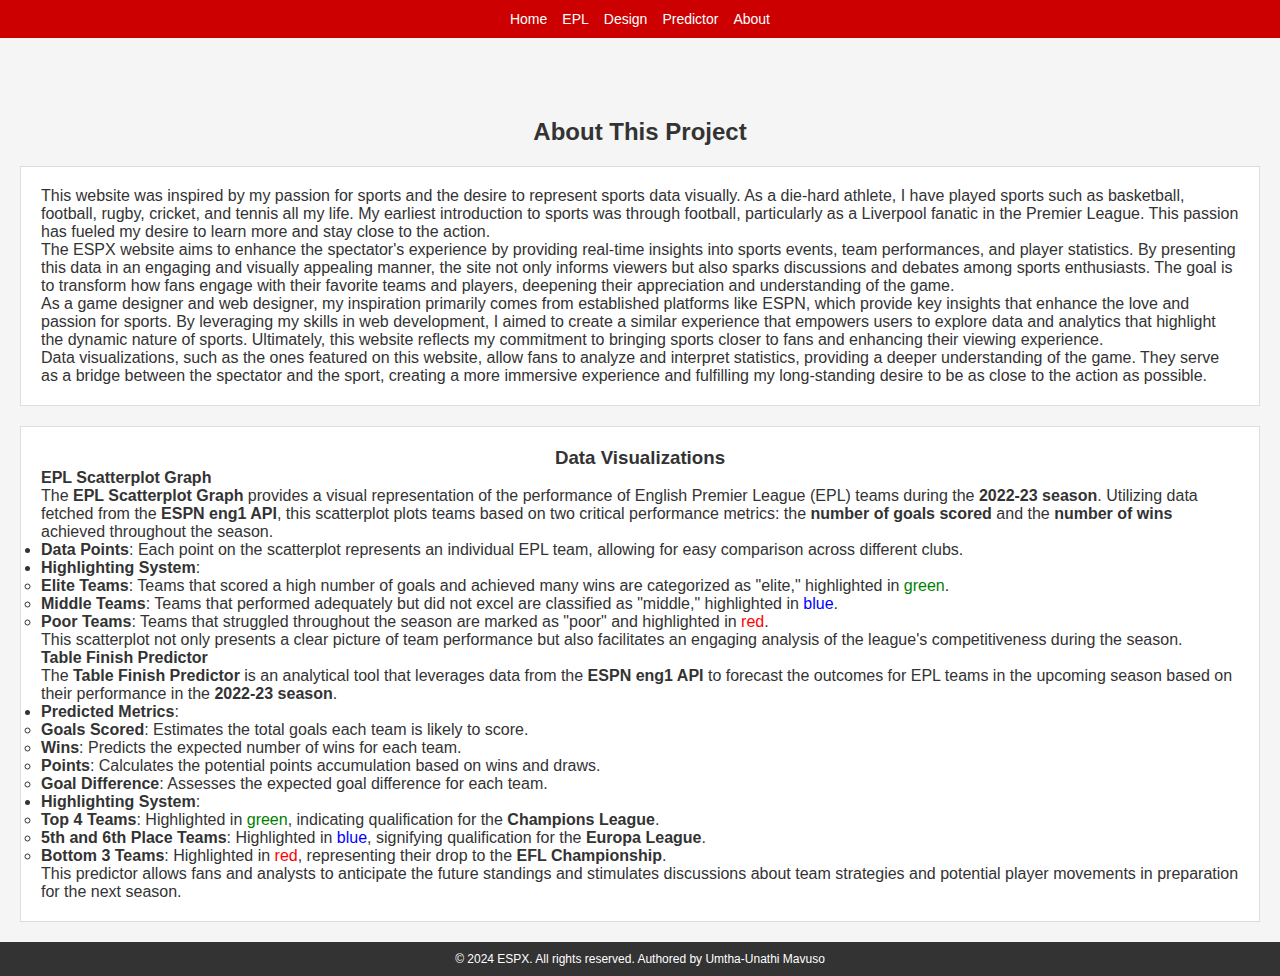
<file: html/about.html>
<!DOCTYPE html>
<html lang="en">
<head>
    <meta charset="UTF-8">
    <meta name="viewport" content="width=device-width, initial-scale=1.0">
    <title>About</title>
    <meta name="description" content="Learn about the inspiration and development behind the ESPN Clone project, combining a passion for sports with web development and data visualization.">
    <meta name="keywords" content="about, ESPN Clone, sports passion, web development, data visualization">
    <meta name="author" content="Umtha-Unathi Mavuso">
    <link rel="stylesheet" href="../css/styles.css">
</head>    
<body>
    <header>
        <div class="espn-header">
            <img src="../logos/espx-logo(2).png" alt="ESPX Logo" class="espn-logo">
            <nav>
                <ul class="nav-menu">
                    <li><a href="../index.html">Home</a></li>
                    <li><a href="../html/efl.html">EPL</a></li>
                    <li><a href="../html/design.html">Design</a></li>
                    <li><a href="../html/predictor.html">Predictor</a></li>
                    <li><a href="../html/about.html">About</a></li>
                </ul>
            </nav>
        </div>
    </header>

    <main>
        <h2>About This Project</h2>
        <section class="about-page-description">
            <p>This website was inspired by my passion for sports and the desire to represent sports data visually. As a die-hard athlete, I have played sports such as basketball, football, rugby, cricket, and tennis all my life. My earliest introduction to sports was through football, particularly as a Liverpool fanatic in the Premier League. This passion has fueled my desire to learn more and stay close to the action.</p>

            <p>The ESPX website aims to enhance the spectator's experience by providing real-time insights into sports events, team performances, and player statistics. By presenting this data in an engaging and visually appealing manner, the site not only informs viewers but also sparks discussions and debates among sports enthusiasts. The goal is to transform how fans engage with their favorite teams and players, deepening their appreciation and understanding of the game.</p>

            <p>As a game designer and web designer, my inspiration primarily comes from established platforms like ESPN, which provide key insights that enhance the love and passion for sports. By leveraging my skills in web development, I aimed to create a similar experience that empowers users to explore data and analytics that highlight the dynamic nature of sports. Ultimately, this website reflects my commitment to bringing sports closer to fans and enhancing their viewing experience.</p>

            <p>Data visualizations, such as the ones featured on this website, allow fans to analyze and interpret statistics, providing a deeper understanding of the game. They serve as a bridge between the spectator and the sport, creating a more immersive experience and fulfilling my long-standing desire to be as close to the action as possible.</p>
        </section>

        <section class="scatterplot-explanation">
            <h3>Data Visualizations</h3>
            <h4>EPL Scatterplot Graph</h4>
            <p>The <strong>EPL Scatterplot Graph</strong> provides a visual representation of the performance of English Premier League (EPL) teams during the <strong>2022-23 season</strong>. Utilizing data fetched from the <strong>ESPN eng1 API</strong>, this scatterplot plots teams based on two critical performance metrics: the <strong>number of goals scored</strong> and the <strong>number of wins</strong> achieved throughout the season.</p>
            <ul>
                <li><strong>Data Points</strong>: Each point on the scatterplot represents an individual EPL team, allowing for easy comparison across different clubs.</li>
                <li><strong>Highlighting System</strong>: 
                    <ul>
                        <li><strong>Elite Teams</strong>: Teams that scored a high number of goals and achieved many wins are categorized as "elite," highlighted in <span style="color: green;">green</span>.</li>
                        <li><strong>Middle Teams</strong>: Teams that performed adequately but did not excel are classified as "middle," highlighted in <span style="color: blue;">blue</span>.</li>
                        <li><strong>Poor Teams</strong>: Teams that struggled throughout the season are marked as "poor" and highlighted in <span style="color: red;">red</span>.</li>
                    </ul>
                </li>
            </ul>
            <p>This scatterplot not only presents a clear picture of team performance but also facilitates an engaging analysis of the league's competitiveness during the season.</p>

            <h4>Table Finish Predictor</h4>
            <p>The <strong>Table Finish Predictor</strong> is an analytical tool that leverages data from the <strong>ESPN eng1 API</strong> to forecast the outcomes for EPL teams in the upcoming season based on their performance in the <strong>2022-23 season</strong>.</p>
            <ul>
                <li><strong>Predicted Metrics</strong>: 
                    <ul>
                        <li><strong>Goals Scored</strong>: Estimates the total goals each team is likely to score.</li>
                        <li><strong>Wins</strong>: Predicts the expected number of wins for each team.</li>
                        <li><strong>Points</strong>: Calculates the potential points accumulation based on wins and draws.</li>
                        <li><strong>Goal Difference</strong>: Assesses the expected goal difference for each team.</li>
                    </ul>
                </li>
                <li><strong>Highlighting System</strong>: 
                    <ul>
                        <li><strong>Top 4 Teams</strong>: Highlighted in <span style="color: green;">green</span>, indicating qualification for the <strong>Champions League</strong>.</li>
                        <li><strong>5th and 6th Place Teams</strong>: Highlighted in <span style="color: blue;">blue</span>, signifying qualification for the <strong>Europa League</strong>.</li>
                        <li><strong>Bottom 3 Teams</strong>: Highlighted in <span style="color: red;">red</span>, representing their drop to the <strong>EFL Championship</strong>.</li>
                    </ul>
                </li>
            </ul>
            <p>This predictor allows fans and analysts to anticipate the future standings and stimulates discussions about team strategies and potential player movements in preparation for the next season.</p>
        </section>
    </main>

    <footer>
        <!-- Footer with copyright information -->
        <p>&copy; 2024 ESPX. All rights reserved. Authored by Umtha-Unathi Mavuso</p>
    </footer>
</body>
</html>
</file>
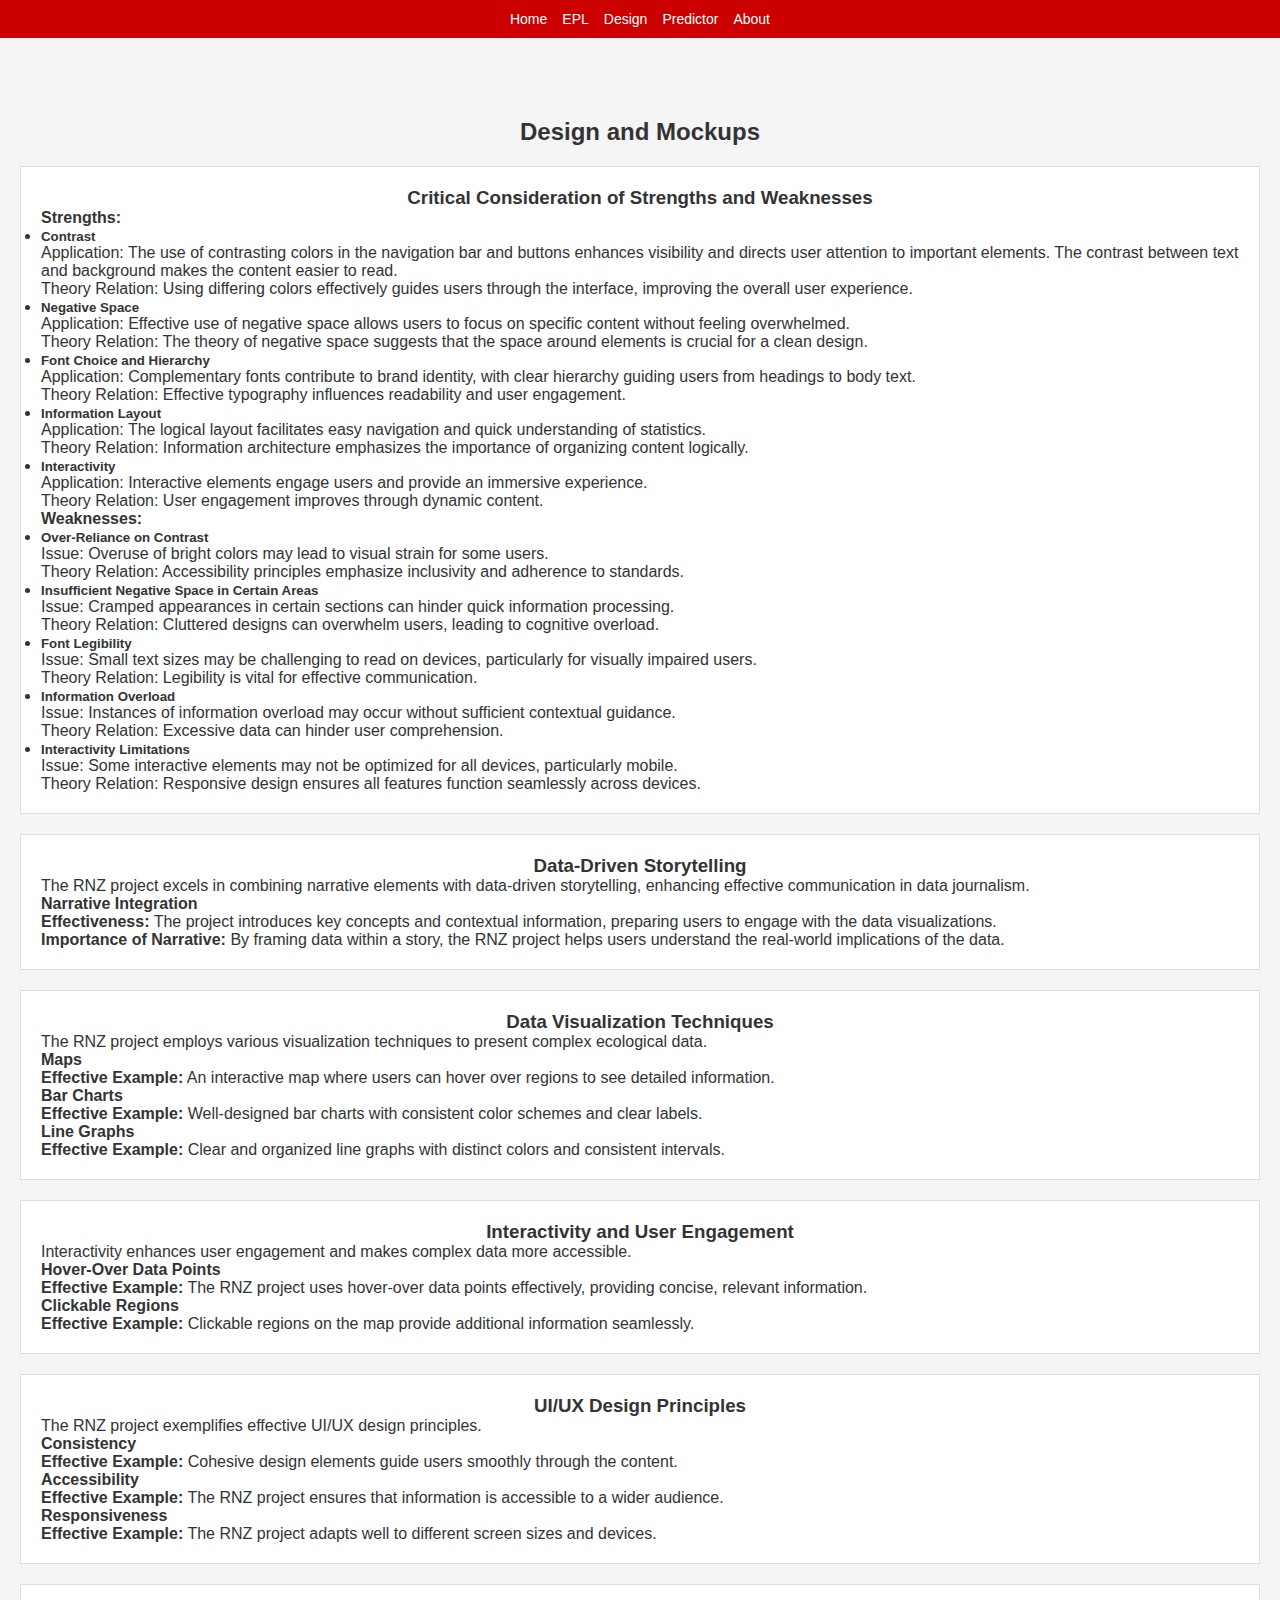
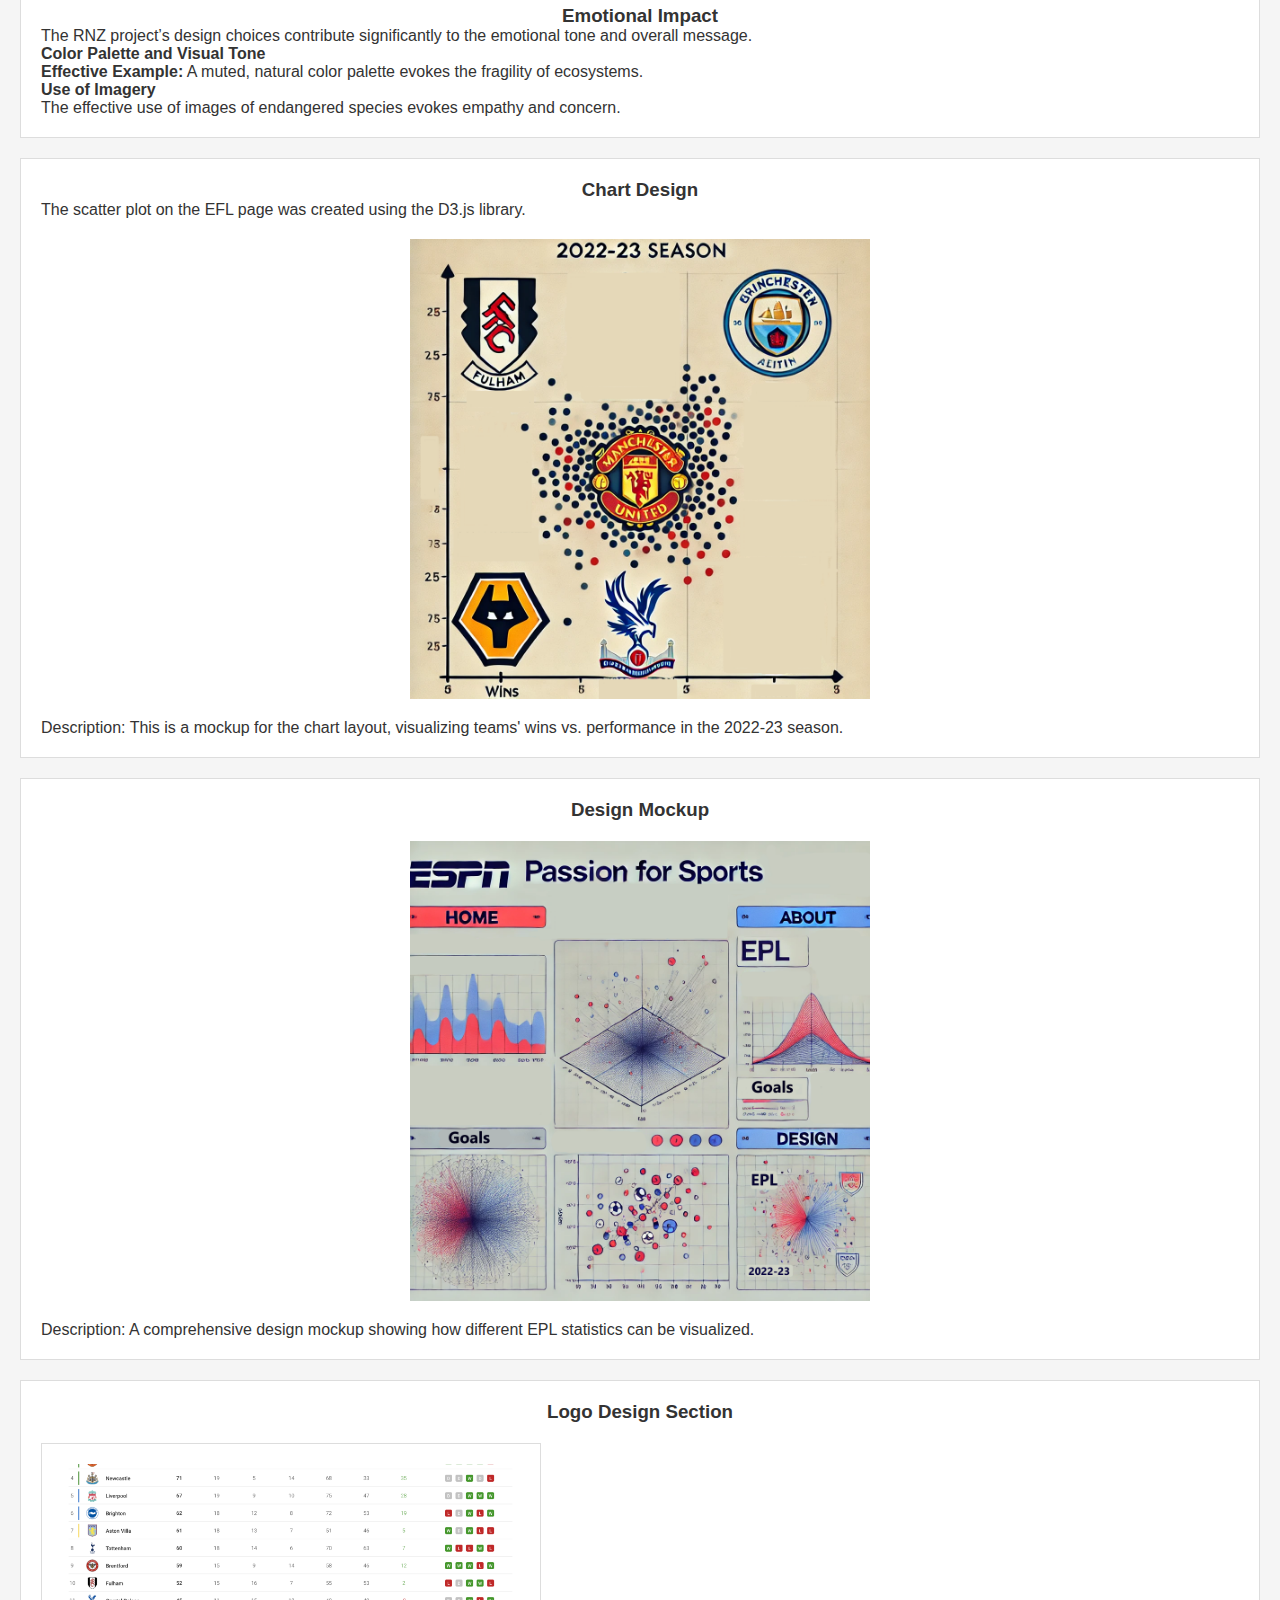
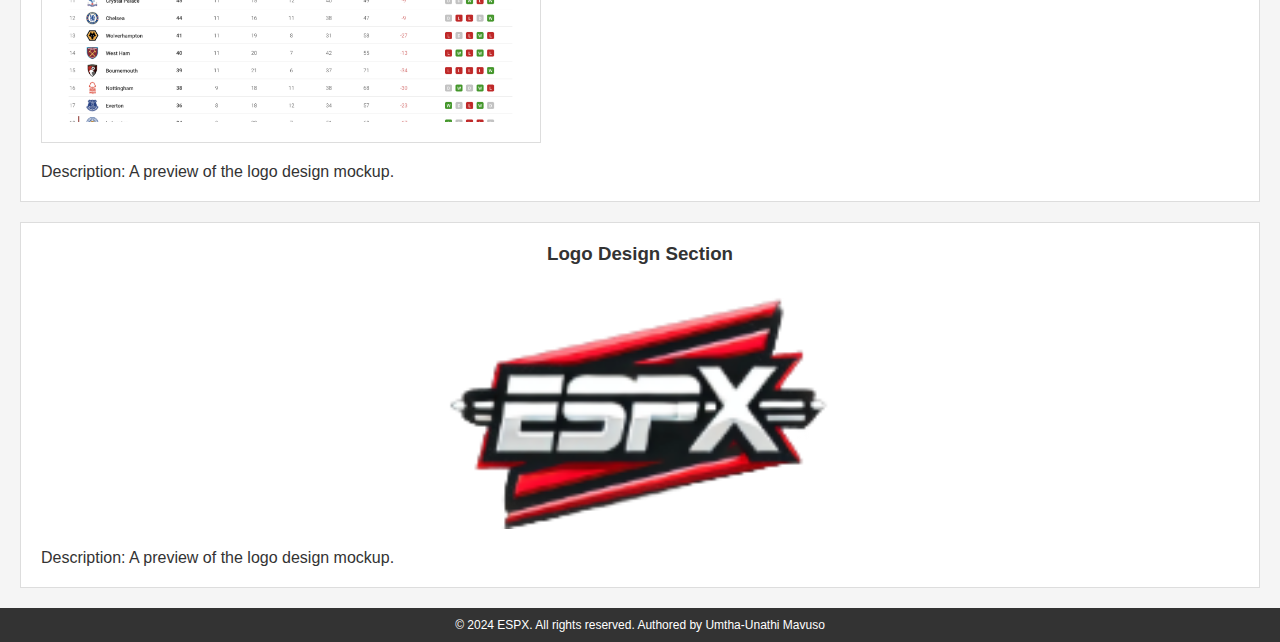
<file: html/design.html>
<!DOCTYPE html>
<html lang="en">
<head>
    <meta charset="UTF-8">
    <meta name="viewport" content="width=device-width, initial-scale=1.0">
    <title>Design Process</title>
    <meta name="description" content="Discover the design process behind the ESPN Clone website, including chart designs and mockups for the English Premier League visualizations.">
    <meta name="keywords" content="design process, mockups, chart design, D3.js, sports visualization">
    <meta name="author" content="Umtha-Unathi Mavuso">
    <link rel="stylesheet" href="../css/styles.css">
</head>    
<body>
    <header>
        <div class="espn-header">
            <img src="../logos/espx-logo(2).png" alt="ESPX Logo" class="espn-logo">
            <nav>
                <ul class="nav-menu">
                    <li><a href="../index.html">Home</a></li>
                    <li><a href="../html/efl.html">EPL</a></li>
                    <li><a href="../html/design.html">Design</a></li>
                    <li><a href="../html/predictor.html">Predictor</a></li>
                    <li><a href="../html/about.html">About</a></li>
                </ul>
            </nav>
        </div>
    </header>

    <main>
        <h2 class="design-title">Design and Mockups</h2>
        
        <section class="strengths-and-weaknesses-description">
            <h3>Critical Consideration of Strengths and Weaknesses</h3>
            <h4>Strengths:</h4>
            <ul>
                <li>
                    <h5>Contrast</h5>
                    <p>Application: The use of contrasting colors in the navigation bar and buttons enhances visibility and directs user attention to important elements. The contrast between text and background makes the content easier to read.</p>
                    <p>Theory Relation: Using differing colors effectively guides users through the interface, improving the overall user experience.</p>
                </li>
                <li>
                    <h5>Negative Space</h5>
                    <p>Application: Effective use of negative space allows users to focus on specific content without feeling overwhelmed.</p>
                    <p>Theory Relation: The theory of negative space suggests that the space around elements is crucial for a clean design.</p>
                </li>
                <li>
                    <h5>Font Choice and Hierarchy</h5>
                    <p>Application: Complementary fonts contribute to brand identity, with clear hierarchy guiding users from headings to body text.</p>
                    <p>Theory Relation: Effective typography influences readability and user engagement.</p>
                </li>
                <li>
                    <h5>Information Layout</h5>
                    <p>Application: The logical layout facilitates easy navigation and quick understanding of statistics.</p>
                    <p>Theory Relation: Information architecture emphasizes the importance of organizing content logically.</p>
                </li>
                <li>
                    <h5>Interactivity</h5>
                    <p>Application: Interactive elements engage users and provide an immersive experience.</p>
                    <p>Theory Relation: User engagement improves through dynamic content.</p>
                </li>
            </ul>

            <h4>Weaknesses:</h4>
            <ul>
                <li>
                    <h5>Over-Reliance on Contrast</h5>
                    <p>Issue: Overuse of bright colors may lead to visual strain for some users.</p>
                    <p>Theory Relation: Accessibility principles emphasize inclusivity and adherence to standards.</p>
                </li>
                <li>
                    <h5>Insufficient Negative Space in Certain Areas</h5>
                    <p>Issue: Cramped appearances in certain sections can hinder quick information processing.</p>
                    <p>Theory Relation: Cluttered designs can overwhelm users, leading to cognitive overload.</p>
                </li>
                <li>
                    <h5>Font Legibility</h5>
                    <p>Issue: Small text sizes may be challenging to read on devices, particularly for visually impaired users.</p>
                    <p>Theory Relation: Legibility is vital for effective communication.</p>
                </li>
                <li>
                    <h5>Information Overload</h5>
                    <p>Issue: Instances of information overload may occur without sufficient contextual guidance.</p>
                    <p>Theory Relation: Excessive data can hinder user comprehension.</p>
                </li>
                <li>
                    <h5>Interactivity Limitations</h5>
                    <p>Issue: Some interactive elements may not be optimized for all devices, particularly mobile.</p>
                    <p>Theory Relation: Responsive design ensures all features function seamlessly across devices.</p>
                </li>
            </ul>
        </section>

        <section class="data-storytelling">
            <h3>Data-Driven Storytelling</h3>
            <p>The RNZ project excels in combining narrative elements with data-driven storytelling, enhancing effective communication in data journalism.</p>
            <h4>Narrative Integration</h4>
            <p><strong>Effectiveness:</strong> The project introduces key concepts and contextual information, preparing users to engage with the data visualizations.</p>
            <p><strong>Importance of Narrative:</strong> By framing data within a story, the RNZ project helps users understand the real-world implications of the data.</p>
        </section>

        <section class="visualization-techniques">
            <h3>Data Visualization Techniques</h3>
            <p>The RNZ project employs various visualization techniques to present complex ecological data.</p>
            <h4>Maps</h4>
            <p><strong>Effective Example:</strong> An interactive map where users can hover over regions to see detailed information.</p>
            <h4>Bar Charts</h4>
            <p><strong>Effective Example:</strong> Well-designed bar charts with consistent color schemes and clear labels.</p>
            <h4>Line Graphs</h4>
            <p><strong>Effective Example:</strong> Clear and organized line graphs with distinct colors and consistent intervals.</p>
        </section>

        <section class="interactivity-engagement">
            <h3>Interactivity and User Engagement</h3>
            <p>Interactivity enhances user engagement and makes complex data more accessible.</p>
            <h4>Hover-Over Data Points</h4>
            <p><strong>Effective Example:</strong> The RNZ project uses hover-over data points effectively, providing concise, relevant information.</p>
            <h4>Clickable Regions</h4>
            <p><strong>Effective Example:</strong> Clickable regions on the map provide additional information seamlessly.</p>
        </section>

        <section class="design-principles">
            <h3>UI/UX Design Principles</h3>
            <p>The RNZ project exemplifies effective UI/UX design principles.</p>
            <h4>Consistency</h4>
            <p><strong>Effective Example:</strong> Cohesive design elements guide users smoothly through the content.</p>
            <h4>Accessibility</h4>
            <p><strong>Effective Example:</strong> The RNZ project ensures that information is accessible to a wider audience.</p>
            <h4>Responsiveness</h4>
            <p><strong>Effective Example:</strong> The RNZ project adapts well to different screen sizes and devices.</p>
        </section>

        <section class="emotional-impact">
            <h3>Emotional Impact</h3>
            <p>The RNZ project’s design choices contribute significantly to the emotional tone and overall message.</p>
            <h4>Color Palette and Visual Tone</h4>
            <p><strong>Effective Example:</strong> A muted, natural color palette evokes the fragility of ecosystems.</p>
            <h4>Use of Imagery</h4>
            <p>The effective use of images of endangered species evokes empathy and concern.</p>
        </section>

        <section class="chart-description">
            <h3>Chart Design</h3>
            <p>The scatter plot on the EFL page was created using the D3.js library.</p>
            <img src="../images/ChartMockUP.png" alt="Chart Mockup" class="chart-image">
            <p>Description: This is a mockup for the chart layout, visualizing teams' wins vs. performance in the 2022-23 season.</p>
        </section>

        <section class="design-section">
            <h3>Design Mockup</h3>
            <img src="../images/Design MockUp.png" alt="Design Mockup" class="design-mockup">
            <p>Description: A comprehensive design mockup showing how different EPL statistics can be visualized.</p>
        </section>
    
        <section class="epl-table-design">
            <h3>Logo Design Section</h3>
            <img src="../images/EPL_Table.png" alt="epl table mockup" class="epl-table-design">
            <p>Description: A preview of the logo design mockup.</p>
        </section>

    <section class="logo-design-section">
        <h3>Logo Design Section</h3>
        <img src="../logos/espx-logo(2).png" alt="Logo Mockup" class="logo-mockup">
        <p>Description: A preview of the logo design mockup.</p>
    </section>
</main>

<footer>
    <!-- Footer with copyright information -->
    <p>&copy; 2024 ESPX. All rights reserved. Authored by Umtha-Unathi Mavuso</p>
</footer>
</body>
</html>
</file>
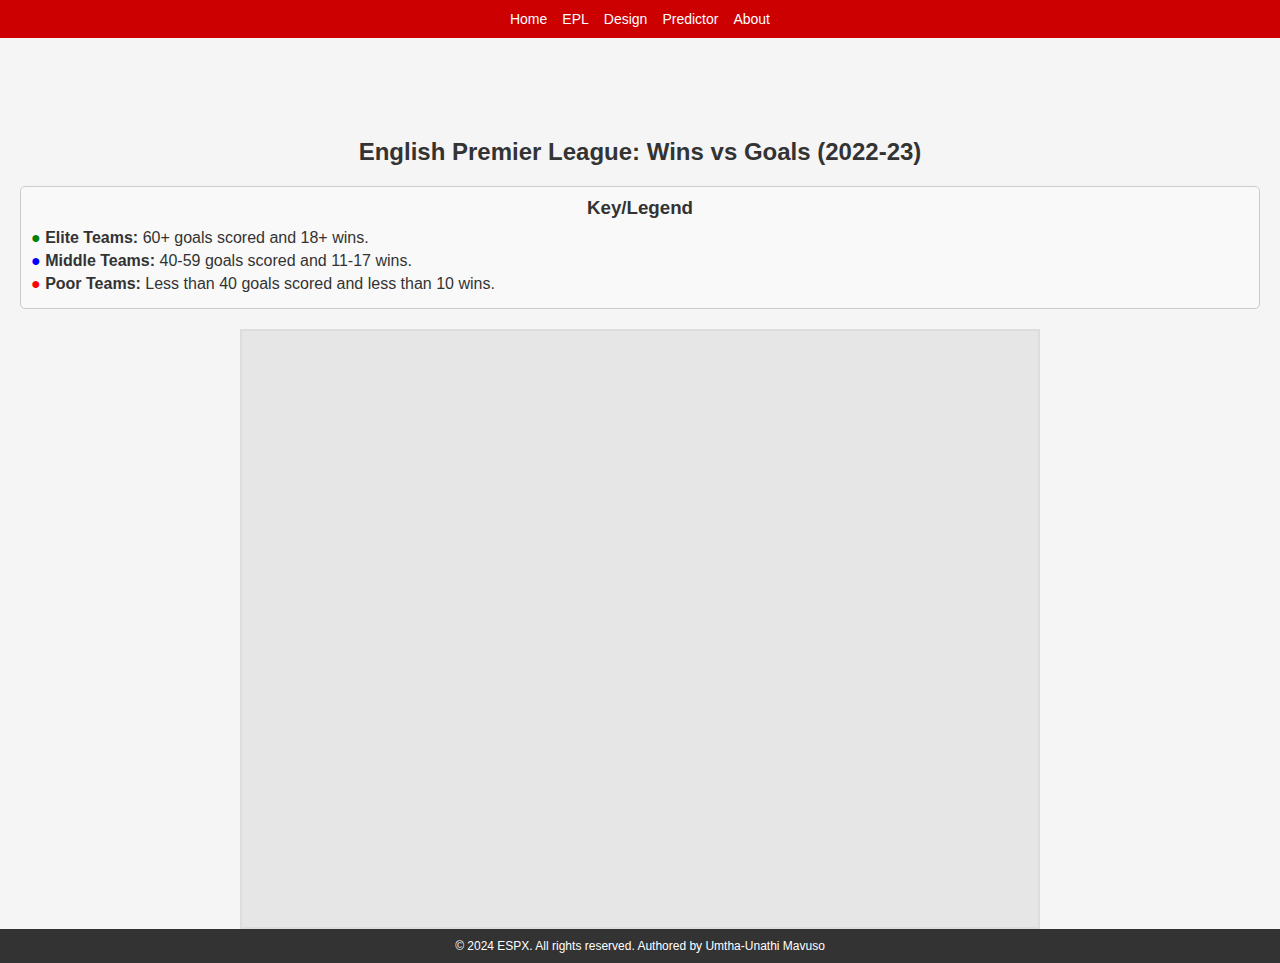
<file: html/efl.html>
<!DOCTYPE html>
<html lang="en">
<head>
    <!-- Character encoding for the document -->
    <meta charset="UTF-8">
    <!-- Viewport settings for responsive design -->
    <meta name="viewport" content="width=device-width, initial-scale=1.0">
    
    <!-- Title of the webpage displayed in the browser tab -->
    <title>EFL Wins vs Goals Scatter Plot</title>
    
    <!-- Description for SEO, summarizing the webpage's purpose -->
    <meta name="description" content="Explore the relationship between wins and goals scored in the English Premier League for the 2022-23 season through our interactive scatter plot.">
    
    <!-- Keywords for SEO, relevant to the webpage's content -->
    <meta name="keywords" content="EPL Scatter Plot, English Premier League, wins vs goals, data visualization, D3.js">
    
    <!-- Author of the webpage -->
    <meta name="author" content="Umtha-Unathi Mavuso">
    
    <!-- Link to the main stylesheet for styling the webpage -->
    <link rel="stylesheet" href="../css/styles.css">
    
    <!-- D3.js library for data visualization -->
    <script src="https://d3js.org/d3.v7.min.js"></script>
    
    <!-- Link to the main script for scatter plot functionality, loaded after HTML parsing -->
    <script src="../js/script.js" defer></script>
</head>
<body>
    <header>
        <div class="espn-header">
            <!-- Logo of the ESPX Website -->
            <img src="../logos/espn-logo.png" alt="ESPX Logo" class="espn-logo">
            <nav>
                <ul class="nav-menu">
                    <!-- Navigation links to different pages -->
                    <li><a href="../index.html">Home</a></li>
                    <li><a href="../html/efl.html">EPL</a></li>
                    <li><a href="../html/design.html">Design</a></li>
                    <li><a href="../html/predictor.html">Predictor</a></li>
                    <li><a href="../html/about.html">About</a></li>
                </ul>
            </nav>
        </div>
    </header>

    <main>
        <!-- Title for the scatter plot -->
        <h2 class="chart-title">English Premier League: Wins vs Goals (2022-23)</h2>
        <!-- Legend for highlighting system -->
        <div class="legend">
            <h3>Key/Legend</h3>
            <ul>
                <li><span style="color: green;">&#9679;</span> <strong>Elite Teams:</strong> 60+ goals scored and 18+ wins.</li>
                <li><span style="color: blue;">&#9679;</span> <strong>Middle Teams:</strong> 40-59 goals scored and 11-17 wins.</li>
                <li><span style="color: red;">&#9679;</span> <strong>Poor Teams:</strong> Less than 40 goals scored and less than 10 wins.</li>
            </ul>
        </div>
        <!-- Tooltip for displaying data on hover -->
        <div id="tooltip" class="tooltip"></div>
        <!-- SVG element for the scatter plot -->
        <svg width="800" height="600"></svg>
    </main>

    <footer>
        <!-- Footer with copyright information -->
        <p>&copy; 2024 ESPX. All rights reserved. Authored by Umtha-Unathi Mavuso</p>
    </footer>
</body>
</html>
</file>
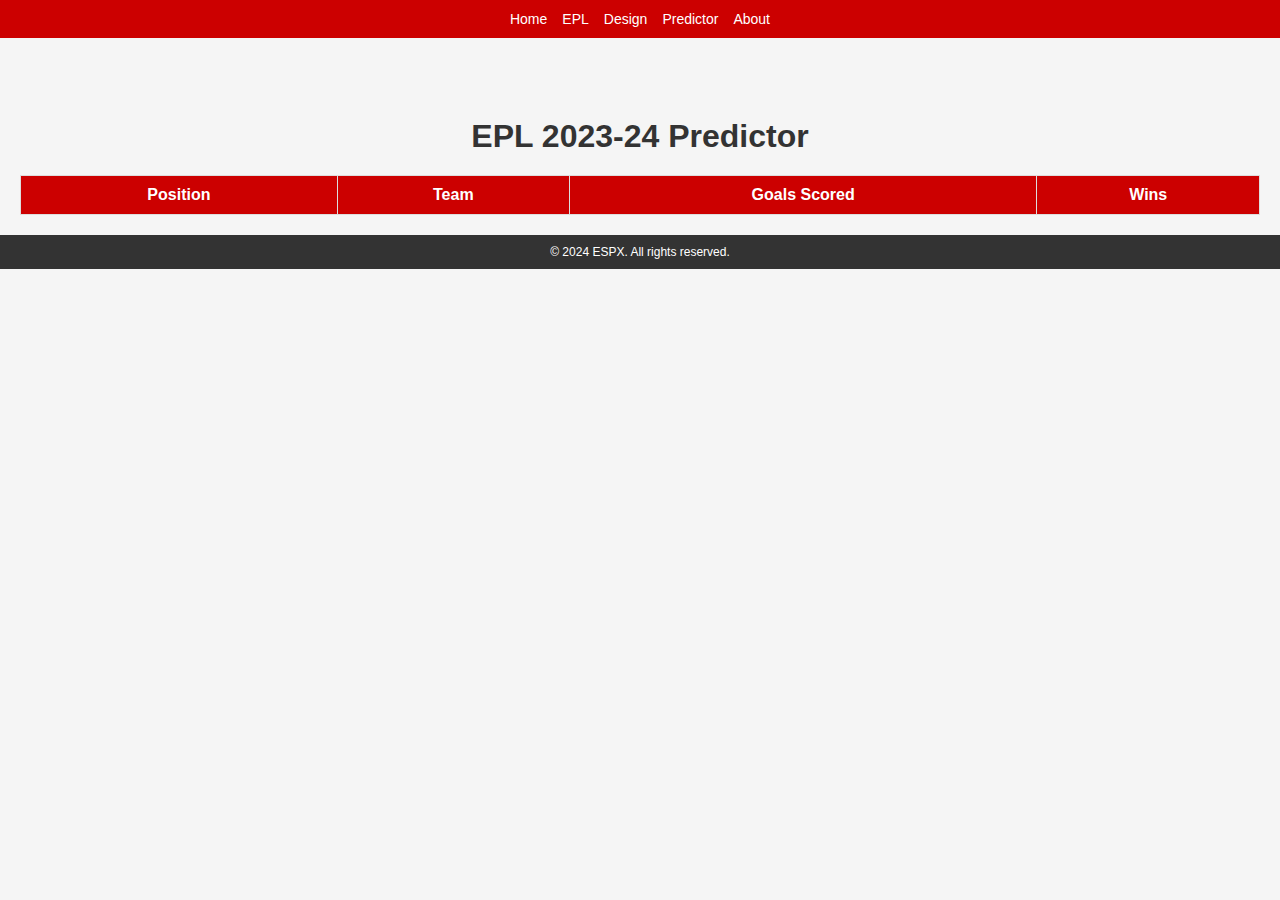
<file: html/predictor.html>
<!DOCTYPE html>
<html lang="en">
<head>
    <!-- Character encoding for the document -->
    <meta charset="UTF-8">
    <!-- Viewport settings for responsive design -->
    <meta name="viewport" content="width=device-width, initial-scale=1.0">
    
    <!-- Title of the webpage displayed in the browser tab -->
    <title>EPL Table Predictor</title>
    
    <!-- Description for SEO, summarizing the webpage's purpose -->
    <meta name="description" content="Predict the outcomes of the English Premier League 2023-24 season with our interactive EPL table predictor. Analyze team performance and statistics.">
    
    <!-- Keywords for SEO, relevant to the webpage's content -->
    <meta name="keywords" content="EPL Predictor, English Premier League, sports analytics, team statistics, data visualization">
    
    <!-- Author of the webpage -->
    <meta name="author" content="Umtha-Unathi Mavuso">
    
    <!-- Link to the main stylesheet for styling the webpage -->
    <link rel="stylesheet" href="../css/styles.css">
    
    <!-- D3.js library for data visualization -->
    <script src="https://d3js.org/d3.v7.min.js"></script>
    
    <!-- Link to the script for the predictor functionality, loaded after HTML parsing -->
    <script src="../js/predictor.js" defer></script>
</head>
<body>
    <header>
        <div class="espn-header">
            <!-- Logo of the ESPN Clone Website -->
            <img src="../logos/espx-logo(2).png" alt="ESPN Logo" class="espn-logo">
            <nav>
                <ul class="nav-menu">
                    <!-- Navigation links to different pages -->
                    <li><a href="../index.html">Home</a></li>
                    <li><a href="../html/efl.html">EPL</a></li>
                    <li><a href="../html/design.html">Design</a></li>
                    <li><a href="../html/predictor.html">Predictor</a></li>
                    <li><a href="../html/about.html">About</a></li>
                </ul>
            </nav>
        </div>
    </header>

    <main>
        <section class="predictor-section">
            <!-- Main heading for the predictor section -->
            <h1>EPL 2023-24 Predictor</h1>
            <div class="table-container">
                <!-- Table to display EPL teams and their statistics -->
                <table id="epl-table">
                    <thead>
                        <tr>
                            <th>Position</th>
                            <th>Team</th>
                            <th>Goals Scored</th>
                            <th>Wins</th>
                        </tr>
                    </thead>
                    <tbody>
                        <!-- Data from API will be populated here -->
                    </tbody>
                </table>
            </div>
        </section>
    </main>

    <footer>
        <!-- Footer with copyright information -->
        <p>&copy; 2024 ESPX. All rights reserved.</p>
    </footer>
</body>
</html>
</file>
<file: css/styles.css>
/* General reset */
/* Resets default browser styles for consistent margin, padding, and box-sizing across all elements */
* {
    margin: 0;
    padding: 0;
    box-sizing: border-box;
}

/* Body */
/* Defines the base font, background color, and text color for the entire website */
body {
    font-family: 'Roboto', sans-serif;
    background-color: #f5f5f5; /* Light gray background */
    color: #333; /* Dark gray text color for better readability */
    justify-content: center;
}

main {
    padding-left: 20px; 
    padding-right: 20px; 
    padding-top: 80px; /* Space for the fixed header */
    overflow: auto; /* Allow scrolling */
}

/* ESPX Header */
/* Styling the header of the website, mimicking ESPN's design with a red background and white text */
.espn-header {
    background-color: #CC0000; /* ESPN signature red */
    color: white; /* White text for contrast */
    display: flex; /* Flexbox layout for header content */
    align-items: center; /* Vertically center items within the header */
    justify-content: space-between; /* Spread items (logo and nav) across the header */
    padding: 10px 20px; /* Space inside the header */
}

/* Logo inside the header */
.espx-logo {
    height: 40px; /* Adjust the height as needed */
    width: auto; /* Ensure the width adjusts proportionally */
}

/* Navigation menu */
/* Styling the list of navigation items inside the header */
.nav-menu {
    list-style-type: none; /* Removes default list styling (no bullets) */
    display: flex; /* Horizontal layout for nav items */
    gap: 15px; /* Space between each navigation item */
}

/* Styling the links inside the navigation menu */
.nav-menu li a {
    color: white; /* White text for nav links */
    text-decoration: none; /* Remove underline from links */
    font-size: 14px; /* Slightly smaller text for a clean look */
}

/* Hover effect for navigation links */
.nav-menu li a:hover {
    border-bottom: 2px solid white; /* Adds a bottom border when hovered */
    padding-bottom: 2px; /* Ensures the text doesn't shift when the border appears */
}

/* Center the nav links inside the header */
.espn-header {
    background-color: #CC0000; /* Keeps the red background consistent */
    color: white;
    display: flex;
    align-items: center;
    justify-content: center; /* Centers navigation items in the header */
    padding: 10px 20px;
}

/* Center the items in the nav menu */
.nav-menu {
    list-style-type: none;
    display: flex;
    gap: 15px;
    justify-content: center; /* Aligns nav items to the center */
}

/* Ensures the logo stays to the left */
.espn-logo {
    position: absolute; /* Allows precise positioning of the logo */
    left: 20px; /* Positions the logo 20px from the left side */
    height: 40px; /* Restricts logo height */
}

/* Main Content */
/* Styling for the title of charts/visuals in the main content */
.chart-title {
    text-align: center; /* Center-aligns the chart title */
    font-size: 24px; /* Larger font size for the title */
    font-weight: bold; /* Bold font for emphasis */
    color: #333; /* Dark gray color for readability */
    margin: 20px 0; /* Adds space above and below the title */
}

/* SVG Styling */
/* Centers the SVG graphics (such as charts) and adds a background and border */
svg {
    display: block; /* Ensures SVG takes up available space */
    margin: 0 auto; /* Centers the SVG horizontally */
    background-color: #e6e6e6; /* Light gray background inside the chart */
    border: 2px solid #ddd; /* Light border around the chart */
}

/* Tooltip */
/* Styles the tooltip that appears when hovering over chart elements */
.tooltip {
    position: absolute; /* Allows precise positioning of the tooltip */
    text-align: center; /* Center the text inside the tooltip */
    width: 120px; /* Fixed width for the tooltip */
    height: auto; /* Automatically adjust height based on content */
    padding: 8px; /* Adds padding inside the tooltip */
    background: rgba(0, 0, 0, 0.7); /* Semi-transparent black background */
    color: white; /* White text for contrast */
    border-radius: 4px; /* Rounded corners for the tooltip */
    font-size: 12px; /* Smaller font size */
    pointer-events: none; /* Ensures the tooltip doesn't interfere with mouse events */
    visibility: hidden; /* Hidden by default */
    z-index: 10; /* Ensures the tooltip appears above other elements */
    box-shadow: 0px 4px 10px rgba(0, 0, 0, 0.2); /* Adds a subtle shadow */
}

/* Footer */
/* Styling the footer at the bottom of the page */
/* Footer */
footer {
    background-color: #333; 
    color: white; 
    text-align: center; 
    padding: 10px; 
    position: relative; /* Change to relative */
    width: 100%; 
}

/* Footer text styling */
footer p {
    margin: 0; /* Removes default margin */
    font-size: 12px; /* Smaller font size for a clean look */
}

/* League Section Styling */
/* Background colors to differentiate league sections (Champions, Europa, and relegation) */
.champions-league {
    background-color: #d4edda; /* Light green for Champions League */
}

.europa-league {
    background-color: #cce5ff; /* Light blue for Europa League */
}

.relegated {
    background-color: #f8d7da; /* Light red for Relegated Teams */
}

/* Table Row Hover */
/* Adds a background color when hovering over table rows */
tr:hover {
    background-color: #ddd; /* Light gray for hover effect */
}

/* Table Styling */
/* General table layout with border and padding */
table {
    width: 100%; /* Table takes full width of the container */
    border-collapse: collapse; /* Removes gaps between cells */
    margin: 20px 0; /* Adds vertical spacing around the table */
}

th, td {
    padding: 10px; /* Adds padding inside table cells */
    text-align: center; /* Center-aligns text in both header and body */
    border: 1px solid #ddd; /* Light border for cells */
}

/* Header Row Styling */
th {
    background-color: #CC0000; /* ESPN red for header background */
    color: white; /* White text for contrast */
}

/* Zebra Striping for Table Rows */
tr:nth-child(even) {
    background-color: #f2f2f2; /* Light gray for alternating rows */
}

/* Section Highlighting */
/* Different sections in charts/graphs for elite, middle, and poor performers */
.elite-section {
    fill: rgba(0, 255, 0, 0.1); /* Light green fill for elite section */
    stroke: green; /* Green border */
    stroke-width: 2px; /* Border width */
}

.middle-section {
    fill: rgba(0, 0, 255, 0.1); /* Light blue fill for middle section */
    stroke: blue; /* Blue border */
    stroke-width: 2px;
}

.poor-section {
    fill: rgba(255, 0, 0, 0.1); /* Light red fill for poor section */
    stroke: red; /* Red border */
    stroke-width: 2px;
}

/* Tooltip on Table Row Hover */
/* Adds a tooltip when hovering over specific rows */
tr[title]:hover::after {
    content: attr(title); /* Uses the 'title' attribute for tooltip content */
    position: absolute; /* Positions tooltip absolutely */
    left: 50%; /* Centers the tooltip horizontally */
    transform: translateX(-50%); /* Ensures tooltip aligns to the row */
    padding: 8px; /* Adds padding inside the tooltip */
    background: rgba(0, 0, 0, 0.8); /* Dark background for tooltip */
    color: #fff; /* White text for contrast */
    border-radius: 4px; /* Rounded corners */
    font-size: 12px; /* Small font size */
    pointer-events: none; /* Prevents interference with mouse events */
    white-space: nowrap; /* Prevents the tooltip from wrapping */
    z-index: 10; /* Ensures tooltip appears above other elements */
}

/* Responsive Design - Mobile View */
/* Adjusts layout for screens smaller than 768px */
@media (max-width: 768px) {
    .nav-menu {
        flex-direction: column; /* Stacks nav items vertically */
        gap: 10px; /* Reduces space between items */
    }

    .espx-logo {
        height: 30px; /* Smaller logo for mobile screens */
    }

    footer {
        font-size: 12px; /* Reduces footer text size for mobile */
    }

    svg {
        width: 100%; /* Ensures SVG (charts) are responsive */
        height: auto; /* Adjusts height automatically */
    }
}

/* Center all headers */
h1, h2, h3 {
    text-align: center;
}

/* Scale all images to the same size and center them */
img {
    display: block;
    margin-left: auto;
    margin-right: auto;
    padding: 20px;
    width: 500px;  /* Set a fixed width */
    height: 300px; /* Set a fixed height */
    object-fit: cover; /* Ensure images fill the box while maintaining aspect ratio */
}

/* Highlights Section */
.highlights-section {
    text-align: center;
    margin: 20px 0;
}

/* Carousel Item Styling */
.carousel {
    display: flex;
    gap: 10px;
}

.carousel-item {
    position: relative;
}

.carousel img {
    width: 500px;
    height: 300px;
    object-fit: cover;
    transition: filter 0.3s ease; /* Smooth transition for darkening effect */
}

/* Darkening effect on hover */
.carousel-item:hover img {
    filter: brightness(50%); /* Darkens the image */
}

/* Score overlay styling */
.score-overlay {
    position: absolute;
    bottom: 0;
    left: 0;
    right: 0;
    padding: 10px;
    background-color: rgba(0, 0, 0, 0.6); /* Semi-transparent black background */
    color: white;
    text-align: center;
    font-size: 18px;
    font-weight: bold;
    opacity: 0; /* Initially hidden */
    transition: opacity 0.3s ease; /* Smooth fade-in effect */
}

/* Show score on hover */
.carousel-item:hover .score-overlay {
    opacity: 1; /* Make the score visible on hover */
}

/* Scores Ticker Section */
.scores-ticker {
    background-color: #f0f0f0;
    padding: 10px;
    margin-top: 20px;
}

.ticker {
    overflow: hidden;
    white-space: nowrap;
}

#ticker-text {
    display: inline-block;
    padding-left: 100%;
    animation: scrollText 15s linear infinite;
}

.breaking-news-section {
    background-color: #f8f8f8; /* Light background for contrast */
    padding: 20px;
    margin: 20px 0;
    border: 1px solid #ccc; /* Optional border */
    border-radius: 5px; /* Rounded corners */
    text-align: center; /* Centers the breaking news content */
}

.breaking-news-section h2 {
    text-transform: uppercase; /* Capitalizes the text */
    color: red; /* Sets the text color to red */
    text-align: center; /* Centers the header */
}

.breaking-news {
    margin-top: 10px; /* Space between the header and content */
}

.design-section {
    clear: both; /* Prevent float issues */
    margin: 20px 0; /* Space between sections */
    padding: 20px; /* Padding inside the section */
    background-color: #fff; /* Optional: White background for contrast */
    border: 1px solid #ddd; /* Optional: Light border */
}

/* Responsive image */
.design-mockup {
    max-width: 100%; /* Make the image responsive */
    height: auto; /* Maintain aspect ratio */
}

.chart-description {
    clear: both; /* Prevent float issues */
    margin: 20px 0; /* Space between sections */
    padding: 20px; /* Padding inside the section */
    background-color: #fff; /* Optional: White background for contrast */
    border: 1px solid #ddd; /* Optional: Light border */
}

/* Responsive image */
.chart-image {
    max-width: 100%; /* Make the image responsive */
    height: auto; /* Maintain aspect ratio */
}

.logo-design-section {
    clear: both; /* Prevent float issues */
    margin: 20px 0; /* Space between sections */
    padding: 20px; /* Padding inside the section */
    background-color: #fff; /* Optional: White background for contrast */
    border: 1px solid #ddd; /* Optional: Light border */
}

/* Responsive image */
.logo-mockup {
    max-width: 100%; /* Make the image responsive */
    height: auto; /* Maintain aspect ratio */
}

.about-page-description, .scatterplot-explanation, .data-storytelling, .epl-table-design, .interactivity-engagement, .design-principles, .visualization-techniques, .strengths-and-weaknesses-description, .emotional-impact {
    clear: both; /* Prevent float issues */
    margin: 20px 0; /* Space between sections */
    padding: 20px; /* Padding inside the section */
    background-color: #fff; /* Optional: White background for contrast */
    border: 1px solid #ddd; /* Optional: Light border */
}

.legend {
    margin: 20px 0;
    padding: 10px;
    border: 1px solid #ccc;
    background-color: #f9f9f9;
    border-radius: 5px;
}

.legend h3 {
    margin-bottom: 10px;
}

.legend ul {
    list-style-type: none;
    padding: 0;
}

.legend li {
    margin-bottom: 5px;
}


/* Animation for the scrolling text */
@keyframes scrollText {
    0% {
        transform: translateX(100%);
    }
    100% {
        transform: translateX(-100%);
    }
}
</file>
